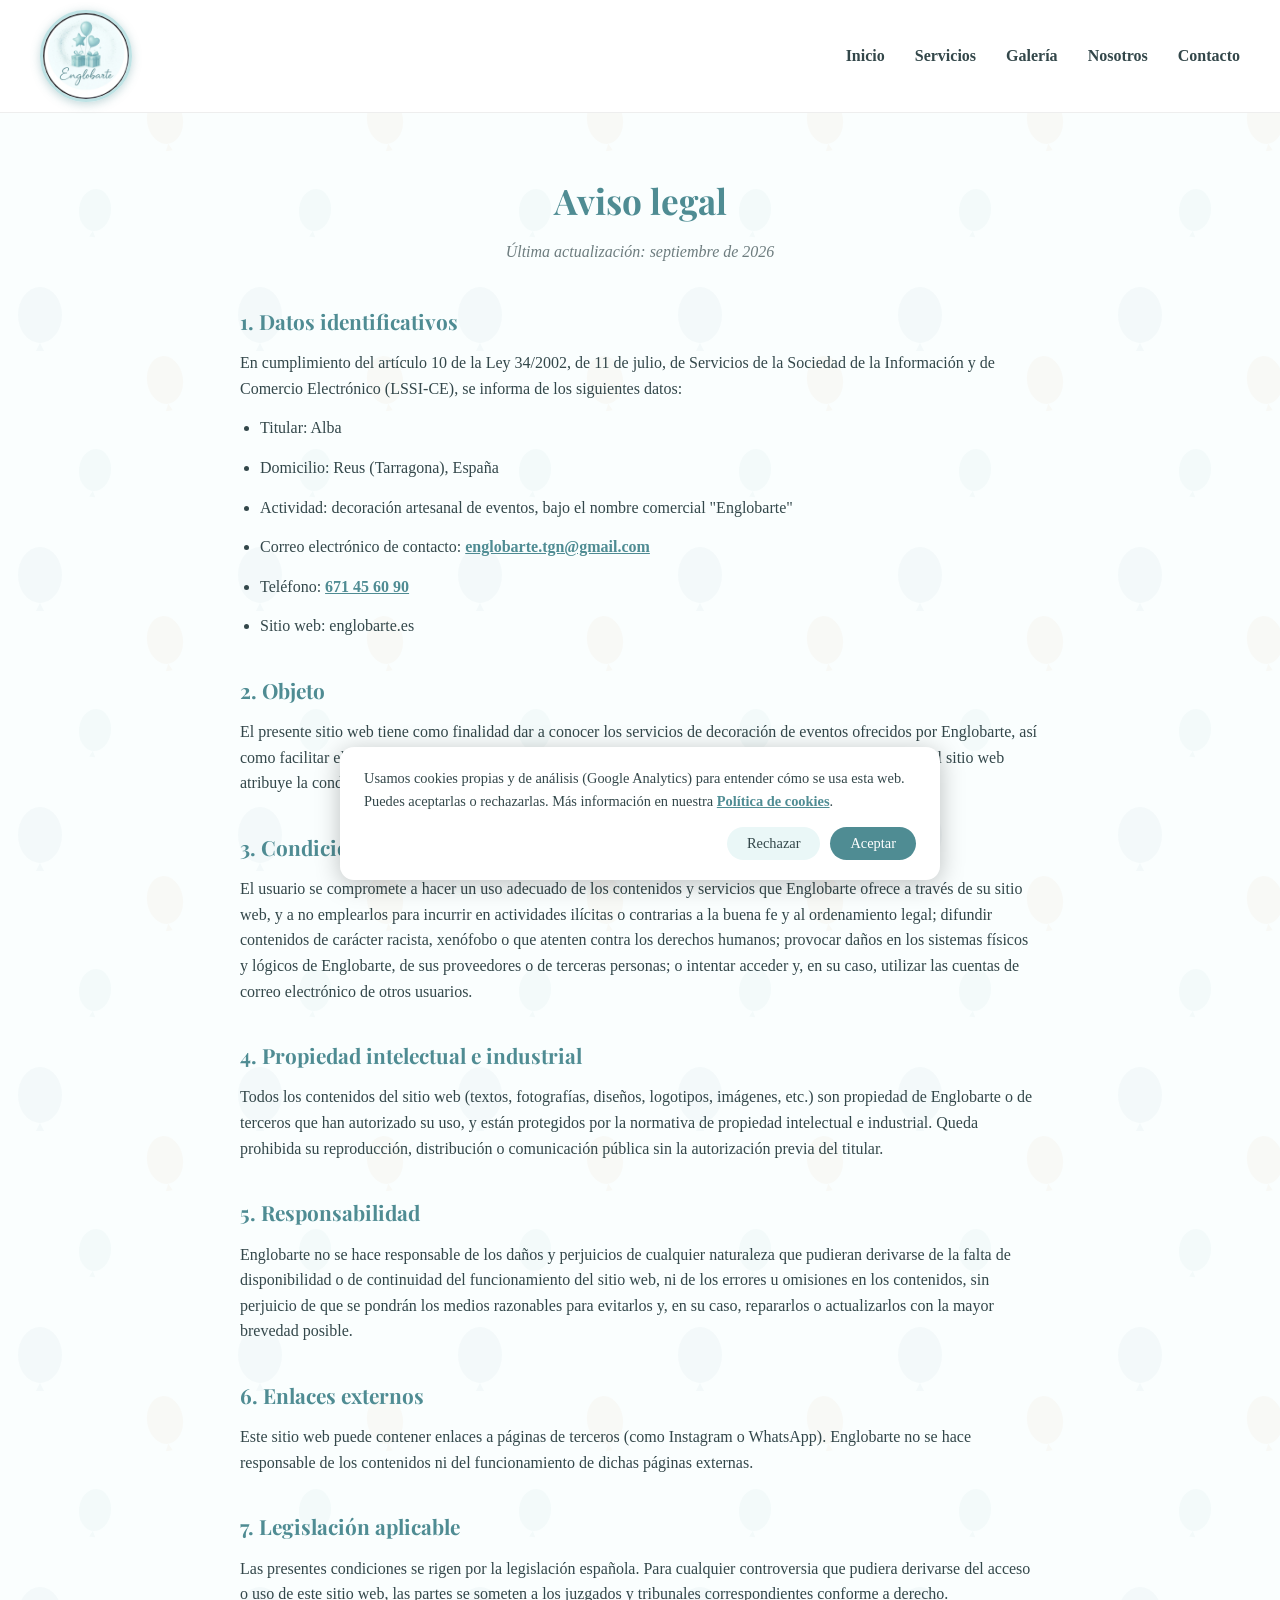
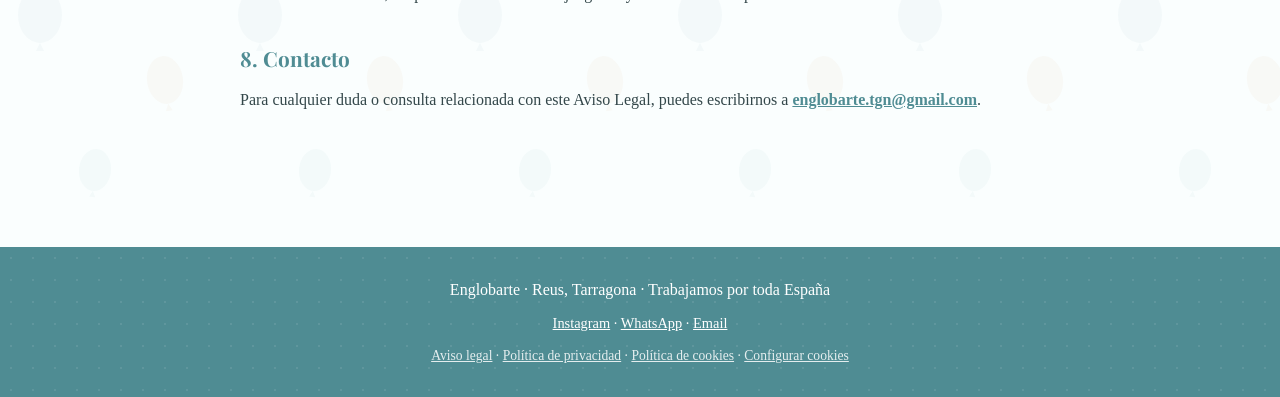
<file: aviso-legal.html>
<!DOCTYPE html>
<html lang="es">
<head>
  <meta charset="UTF-8">
  <meta name="viewport" content="width=device-width, initial-scale=1.0">
  <title>Aviso legal | Englobarte</title>
  <meta name="description" content="Aviso legal de Englobarte, decoración de eventos en Reus y toda España.">
  <link rel="icon" type="image/x-icon" href="favicon.ico">
  <link rel="icon" type="image/png" sizes="32x32" href="favicon-32x32.png">
  <link rel="icon" type="image/png" sizes="16x16" href="favicon-16x16.png">
  <link rel="apple-touch-icon" sizes="180x180" href="apple-touch-icon.png">
  <meta name="robots" content="noindex, follow">
  <link rel="preconnect" href="https://fonts.googleapis.com">
  <link rel="preconnect" href="https://fonts.gstatic.com" crossorigin>
  <link href="https://fonts.googleapis.com/css2?family=Dancing+Script:wght@700&family=Playfair+Display:wght@700&display=swap" rel="stylesheet">
  <link rel="stylesheet" href="style.css">
</head>
<body>

  <nav>
    <div class="logo">
      <a href="index.html"><img src="images/logo.jpg" alt="Englobarte"></a>
    </div>
    <ul>
      <li><a href="index.html">Inicio</a></li>
      <li><a href="index.html#servicios">Servicios</a></li>
      <li><a href="galeria.html">Galería</a></li>
      <li><a href="index.html#nosotros">Nosotros</a></li>
      <li><a href="index.html#contacto">Contacto</a></li>
    </ul>
  </nav>

  <main>
    <div class="legal-content">
      <h1>Aviso legal</h1>
      <p class="fecha-actualizacion">Última actualización: septiembre de 2026</p>

      <h2>1. Datos identificativos</h2>
      <p>
        En cumplimiento del artículo 10 de la Ley 34/2002, de 11 de julio, de Servicios de la Sociedad de la
        Información y de Comercio Electrónico (LSSI-CE), se informa de los siguientes datos:
      </p>
      <ul>
        <li>Titular: Alba</li>
        <li>Domicilio: Reus (Tarragona), España</li>
        <li>Actividad: decoración artesanal de eventos, bajo el nombre comercial "Englobarte"</li>
        <li>Correo electrónico de contacto: <a href="mailto:englobarte.tgn@gmail.com">englobarte.tgn@gmail.com</a></li>
        <li>Teléfono: <a href="https://wa.me/34671456090">671 45 60 90</a></li>
        <li>Sitio web: englobarte.es</li>
      </ul>

      <h2>2. Objeto</h2>
      <p>
        El presente sitio web tiene como finalidad dar a conocer los servicios de decoración de eventos ofrecidos
        por Englobarte, así como facilitar el contacto con clientes potenciales para la solicitud de presupuestos
        personalizados. El uso del sitio web atribuye la condición de usuario e implica la aceptación de las
        condiciones incluidas en este Aviso Legal.
      </p>

      <h2>3. Condiciones de uso</h2>
      <p>
        El usuario se compromete a hacer un uso adecuado de los contenidos y servicios que Englobarte ofrece a
        través de su sitio web, y a no emplearlos para incurrir en actividades ilícitas o contrarias a la buena fe
        y al ordenamiento legal; difundir contenidos de carácter racista, xenófobo o que atenten contra los
        derechos humanos; provocar daños en los sistemas físicos y lógicos de Englobarte, de sus proveedores o de
        terceras personas; o intentar acceder y, en su caso, utilizar las cuentas de correo electrónico de otros
        usuarios.
      </p>

      <h2>4. Propiedad intelectual e industrial</h2>
      <p>
        Todos los contenidos del sitio web (textos, fotografías, diseños, logotipos, imágenes, etc.) son
        propiedad de Englobarte o de terceros que han autorizado su uso, y están protegidos por la normativa de
        propiedad intelectual e industrial. Queda prohibida su reproducción, distribución o comunicación pública
        sin la autorización previa del titular.
      </p>

      <h2>5. Responsabilidad</h2>
      <p>
        Englobarte no se hace responsable de los daños y perjuicios de cualquier naturaleza que pudieran derivarse
        de la falta de disponibilidad o de continuidad del funcionamiento del sitio web, ni de los errores u
        omisiones en los contenidos, sin perjuicio de que se pondrán los medios razonables para evitarlos y, en su
        caso, repararlos o actualizarlos con la mayor brevedad posible.
      </p>

      <h2>6. Enlaces externos</h2>
      <p>
        Este sitio web puede contener enlaces a páginas de terceros (como Instagram o WhatsApp). Englobarte no se
        hace responsable de los contenidos ni del funcionamiento de dichas páginas externas.
      </p>

      <h2>7. Legislación aplicable</h2>
      <p>
        Las presentes condiciones se rigen por la legislación española. Para cualquier controversia que pudiera
        derivarse del acceso o uso de este sitio web, las partes se someten a los juzgados y tribunales
        correspondientes conforme a derecho.
      </p>

      <h2>8. Contacto</h2>
      <p>
        Para cualquier duda o consulta relacionada con este Aviso Legal, puedes escribirnos a
        <a href="mailto:englobarte.tgn@gmail.com">englobarte.tgn@gmail.com</a>.
      </p>
    </div>
  </main>

  <footer>
    <p>Englobarte · Reus, Tarragona · Trabajamos por toda España</p>
    <p class="footer-social">
      <a href="https://instagram.com/englobarte.tgn" target="_blank" rel="noopener">Instagram</a>
      ·
      <a href="https://wa.me/34671456090" target="_blank" rel="noopener">WhatsApp</a>
      ·
      <a href="mailto:englobarte.tgn@gmail.com">Email</a>
    </p>
    <p class="footer-legal">
      <a href="aviso-legal.html">Aviso legal</a> · <a href="politica-privacidad.html">Política de privacidad</a> · <a href="politica-cookies.html">Política de cookies</a> · <button type="button" class="link-cookies" id="link-config-cookies">Configurar cookies</button>
    </p>
  </footer>

  <div id="cookie-banner" class="cookie-banner oculto">
    <p>
      Usamos cookies propias y de análisis (Google Analytics) para entender cómo se usa esta web. Puedes aceptarlas
      o rechazarlas. Más información en nuestra <a href="politica-cookies.html">Política de cookies</a>.
    </p>
    <div class="cookie-botones">
      <button id="cookie-rechazar" class="cookie-btn cookie-btn-rechazar">Rechazar</button>
      <button id="cookie-aceptar" class="cookie-btn cookie-btn-aceptar">Aceptar</button>
    </div>
  </div>

  <script>
    (function () {
      var GA_ID = 'G-NW7432ZJZN';
      var banner = document.getElementById('cookie-banner');
      var btnAceptar = document.getElementById('cookie-aceptar');
      var btnRechazar = document.getElementById('cookie-rechazar');
      var linkConfig = document.getElementById('link-config-cookies');

      function cargarGoogleAnalytics() {
        if (window.gaCargado) return;
        window.gaCargado = true;

        var script = document.createElement('script');
        script.async = true;
        script.src = 'https://www.googletagmanager.com/gtag/js?id=' + GA_ID;
        document.head.appendChild(script);

        window.dataLayer = window.dataLayer || [];
        function gtag() { dataLayer.push(arguments); }
        window.gtag = gtag;
        gtag('js', new Date());
        gtag('config', GA_ID);
      }

      function mostrarBanner() {
        if (banner) banner.classList.remove('oculto');
      }

      function ocultarBanner() {
        if (banner) banner.classList.add('oculto');
      }

      var consentimiento = null;
      try {
        consentimiento = localStorage.getItem('cookiesEnglobarte');
      } catch (e) {
        consentimiento = null;
      }

      if (consentimiento === 'aceptado') {
        cargarGoogleAnalytics();
      } else if (consentimiento !== 'rechazado') {
        mostrarBanner();
      }

      if (btnAceptar) {
        btnAceptar.addEventListener('click', function () {
          try { localStorage.setItem('cookiesEnglobarte', 'aceptado'); } catch (e) {}
          ocultarBanner();
          cargarGoogleAnalytics();
        });
      }

      if (btnRechazar) {
        btnRechazar.addEventListener('click', function () {
          try { localStorage.setItem('cookiesEnglobarte', 'rechazado'); } catch (e) {}
          ocultarBanner();
        });
      }

      if (linkConfig) {
        linkConfig.addEventListener('click', function (e) {
          e.preventDefault();
          mostrarBanner();
        });
      }
    })();
  </script>

  <script>
    document.querySelectorAll('a[href^="https://wa.me/"]').forEach(function (enlaceWhatsapp) {
      enlaceWhatsapp.addEventListener('click', function () {
        if (typeof window.gtag === 'function') {
          gtag('event', 'click_whatsapp', {
            event_category: 'contacto',
            event_label: 'WhatsApp'
          });
        }
      });
    });
  </script>

</body>
</html>
</file>
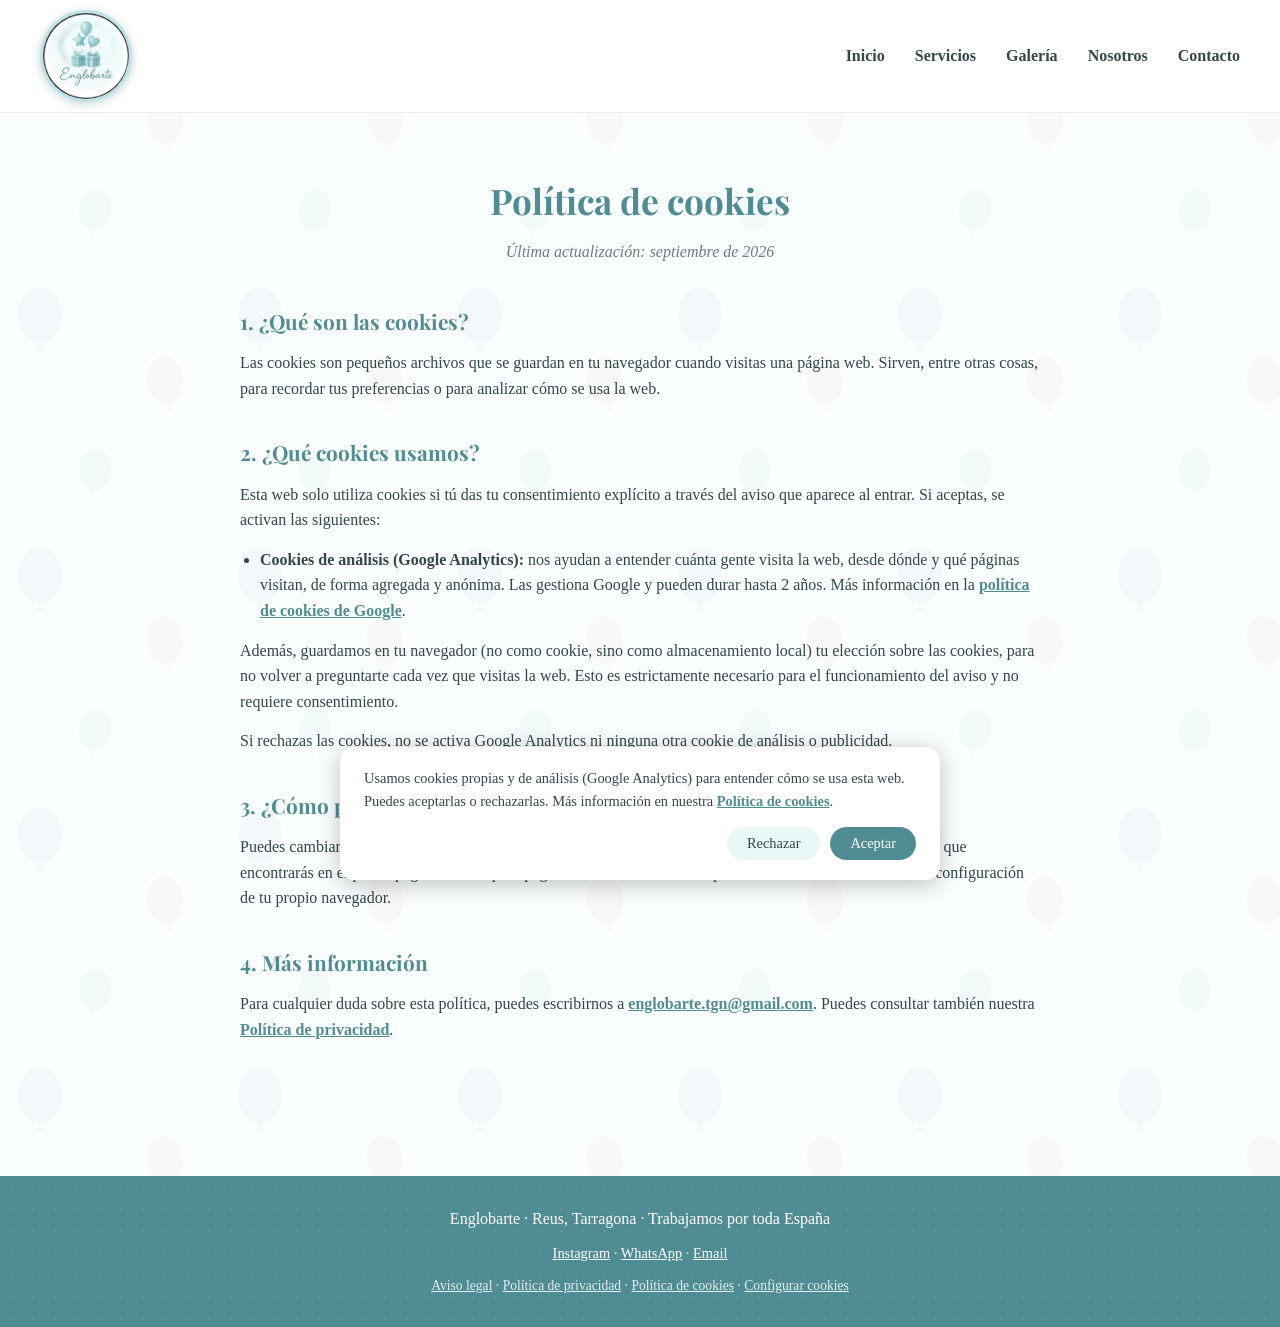
<file: politica-cookies.html>
<!DOCTYPE html>
<html lang="es">
<head>
  <meta charset="UTF-8">
  <meta name="viewport" content="width=device-width, initial-scale=1.0">
  <title>Política de cookies | Englobarte</title>
  <meta name="description" content="Política de cookies de Englobarte, decoración de eventos en Reus y toda España.">
  <link rel="icon" type="image/x-icon" href="favicon.ico">
  <link rel="icon" type="image/png" sizes="32x32" href="favicon-32x32.png">
  <link rel="icon" type="image/png" sizes="16x16" href="favicon-16x16.png">
  <link rel="apple-touch-icon" sizes="180x180" href="apple-touch-icon.png">
  <meta name="robots" content="noindex, follow">
  <link rel="preconnect" href="https://fonts.googleapis.com">
  <link rel="preconnect" href="https://fonts.gstatic.com" crossorigin>
  <link href="https://fonts.googleapis.com/css2?family=Dancing+Script:wght@700&family=Playfair+Display:wght@700&display=swap" rel="stylesheet">
  <link rel="stylesheet" href="style.css">
</head>
<body>

  <nav>
    <div class="logo">
      <a href="index.html"><img src="images/logo.jpg" alt="Englobarte"></a>
    </div>
    <ul>
      <li><a href="index.html">Inicio</a></li>
      <li><a href="index.html#servicios">Servicios</a></li>
      <li><a href="galeria.html">Galería</a></li>
      <li><a href="index.html#nosotros">Nosotros</a></li>
      <li><a href="index.html#contacto">Contacto</a></li>
    </ul>
  </nav>

  <main>
    <div class="legal-content">
      <h1>Política de cookies</h1>
      <p class="fecha-actualizacion">Última actualización: septiembre de 2026</p>

      <h2>1. ¿Qué son las cookies?</h2>
      <p>
        Las cookies son pequeños archivos que se guardan en tu navegador cuando visitas una página web. Sirven,
        entre otras cosas, para recordar tus preferencias o para analizar cómo se usa la web.
      </p>

      <h2>2. ¿Qué cookies usamos?</h2>
      <p>
        Esta web solo utiliza cookies si tú das tu consentimiento explícito a través del aviso que aparece al
        entrar. Si aceptas, se activan las siguientes:
      </p>
      <ul>
        <li>
          <strong>Cookies de análisis (Google Analytics):</strong> nos ayudan a entender cuánta gente visita la
          web, desde dónde y qué páginas visitan, de forma agregada y anónima. Las gestiona Google y pueden durar
          hasta 2 años. Más información en la
          <a href="https://policies.google.com/technologies/cookies" target="_blank" rel="noopener">política de cookies de Google</a>.
        </li>
      </ul>
      <p>
        Además, guardamos en tu navegador (no como cookie, sino como almacenamiento local) tu elección sobre las
        cookies, para no volver a preguntarte cada vez que visitas la web. Esto es estrictamente necesario para el
        funcionamiento del aviso y no requiere consentimiento.
      </p>
      <p>
        Si rechazas las cookies, no se activa Google Analytics ni ninguna otra cookie de análisis o publicidad.
      </p>

      <h2>3. ¿Cómo puedo cambiar mi elección?</h2>
      <p>
        Puedes cambiar tu decisión sobre las cookies en cualquier momento haciendo clic en
        <button type="button" id="link-config-cookies-texto" class="cookie-btn-inline">"Configurar cookies"</button>,
        que encontrarás en el pie de página de cualquier página de esta web. También puedes borrar las cookies
        desde la configuración de tu propio navegador.
      </p>

      <h2>4. Más información</h2>
      <p>
        Para cualquier duda sobre esta política, puedes escribirnos a
        <a href="mailto:englobarte.tgn@gmail.com">englobarte.tgn@gmail.com</a>. Puedes consultar también nuestra
        <a href="politica-privacidad.html">Política de privacidad</a>.
      </p>
    </div>
  </main>

  <footer>
    <p>Englobarte · Reus, Tarragona · Trabajamos por toda España</p>
    <p class="footer-social">
      <a href="https://instagram.com/englobarte.tgn" target="_blank" rel="noopener">Instagram</a>
      ·
      <a href="https://wa.me/34671456090" target="_blank" rel="noopener">WhatsApp</a>
      ·
      <a href="mailto:englobarte.tgn@gmail.com">Email</a>
    </p>
    <p class="footer-legal">
      <a href="aviso-legal.html">Aviso legal</a> · <a href="politica-privacidad.html">Política de privacidad</a> · <a href="politica-cookies.html">Política de cookies</a> · <button type="button" class="link-cookies" id="link-config-cookies">Configurar cookies</button>
    </p>
  </footer>

  <div id="cookie-banner" class="cookie-banner oculto">
    <p>
      Usamos cookies propias y de análisis (Google Analytics) para entender cómo se usa esta web. Puedes aceptarlas
      o rechazarlas. Más información en nuestra <a href="politica-cookies.html">Política de cookies</a>.
    </p>
    <div class="cookie-botones">
      <button id="cookie-rechazar" class="cookie-btn cookie-btn-rechazar">Rechazar</button>
      <button id="cookie-aceptar" class="cookie-btn cookie-btn-aceptar">Aceptar</button>
    </div>
  </div>

  <script>
    (function () {
      var GA_ID = 'G-NW7432ZJZN';
      var banner = document.getElementById('cookie-banner');
      var btnAceptar = document.getElementById('cookie-aceptar');
      var btnRechazar = document.getElementById('cookie-rechazar');
      var linkConfig = document.getElementById('link-config-cookies');
      var linkConfigTexto = document.getElementById('link-config-cookies-texto');

      function cargarGoogleAnalytics() {
        if (window.gaCargado) return;
        window.gaCargado = true;

        var script = document.createElement('script');
        script.async = true;
        script.src = 'https://www.googletagmanager.com/gtag/js?id=' + GA_ID;
        document.head.appendChild(script);

        window.dataLayer = window.dataLayer || [];
        function gtag() { dataLayer.push(arguments); }
        window.gtag = gtag;
        gtag('js', new Date());
        gtag('config', GA_ID);
      }

      function mostrarBanner() {
        if (banner) banner.classList.remove('oculto');
      }

      function ocultarBanner() {
        if (banner) banner.classList.add('oculto');
      }

      var consentimiento = null;
      try {
        consentimiento = localStorage.getItem('cookiesEnglobarte');
      } catch (e) {
        consentimiento = null;
      }

      if (consentimiento === 'aceptado') {
        cargarGoogleAnalytics();
      } else if (consentimiento !== 'rechazado') {
        mostrarBanner();
      }

      if (btnAceptar) {
        btnAceptar.addEventListener('click', function () {
          try { localStorage.setItem('cookiesEnglobarte', 'aceptado'); } catch (e) {}
          ocultarBanner();
          cargarGoogleAnalytics();
        });
      }

      if (btnRechazar) {
        btnRechazar.addEventListener('click', function () {
          try { localStorage.setItem('cookiesEnglobarte', 'rechazado'); } catch (e) {}
          ocultarBanner();
        });
      }

      if (linkConfig) {
        linkConfig.addEventListener('click', function (e) {
          e.preventDefault();
          mostrarBanner();
        });
      }

      if (linkConfigTexto) {
        linkConfigTexto.addEventListener('click', function (e) {
          e.preventDefault();
          mostrarBanner();
        });
      }
    })();
  </script>

  <script>
    document.querySelectorAll('a[href^="https://wa.me/"]').forEach(function (enlaceWhatsapp) {
      enlaceWhatsapp.addEventListener('click', function () {
        if (typeof window.gtag === 'function') {
          gtag('event', 'click_whatsapp', {
            event_category: 'contacto',
            event_label: 'WhatsApp'
          });
        }
      });
    });
  </script>

</body>
</html>
</file>
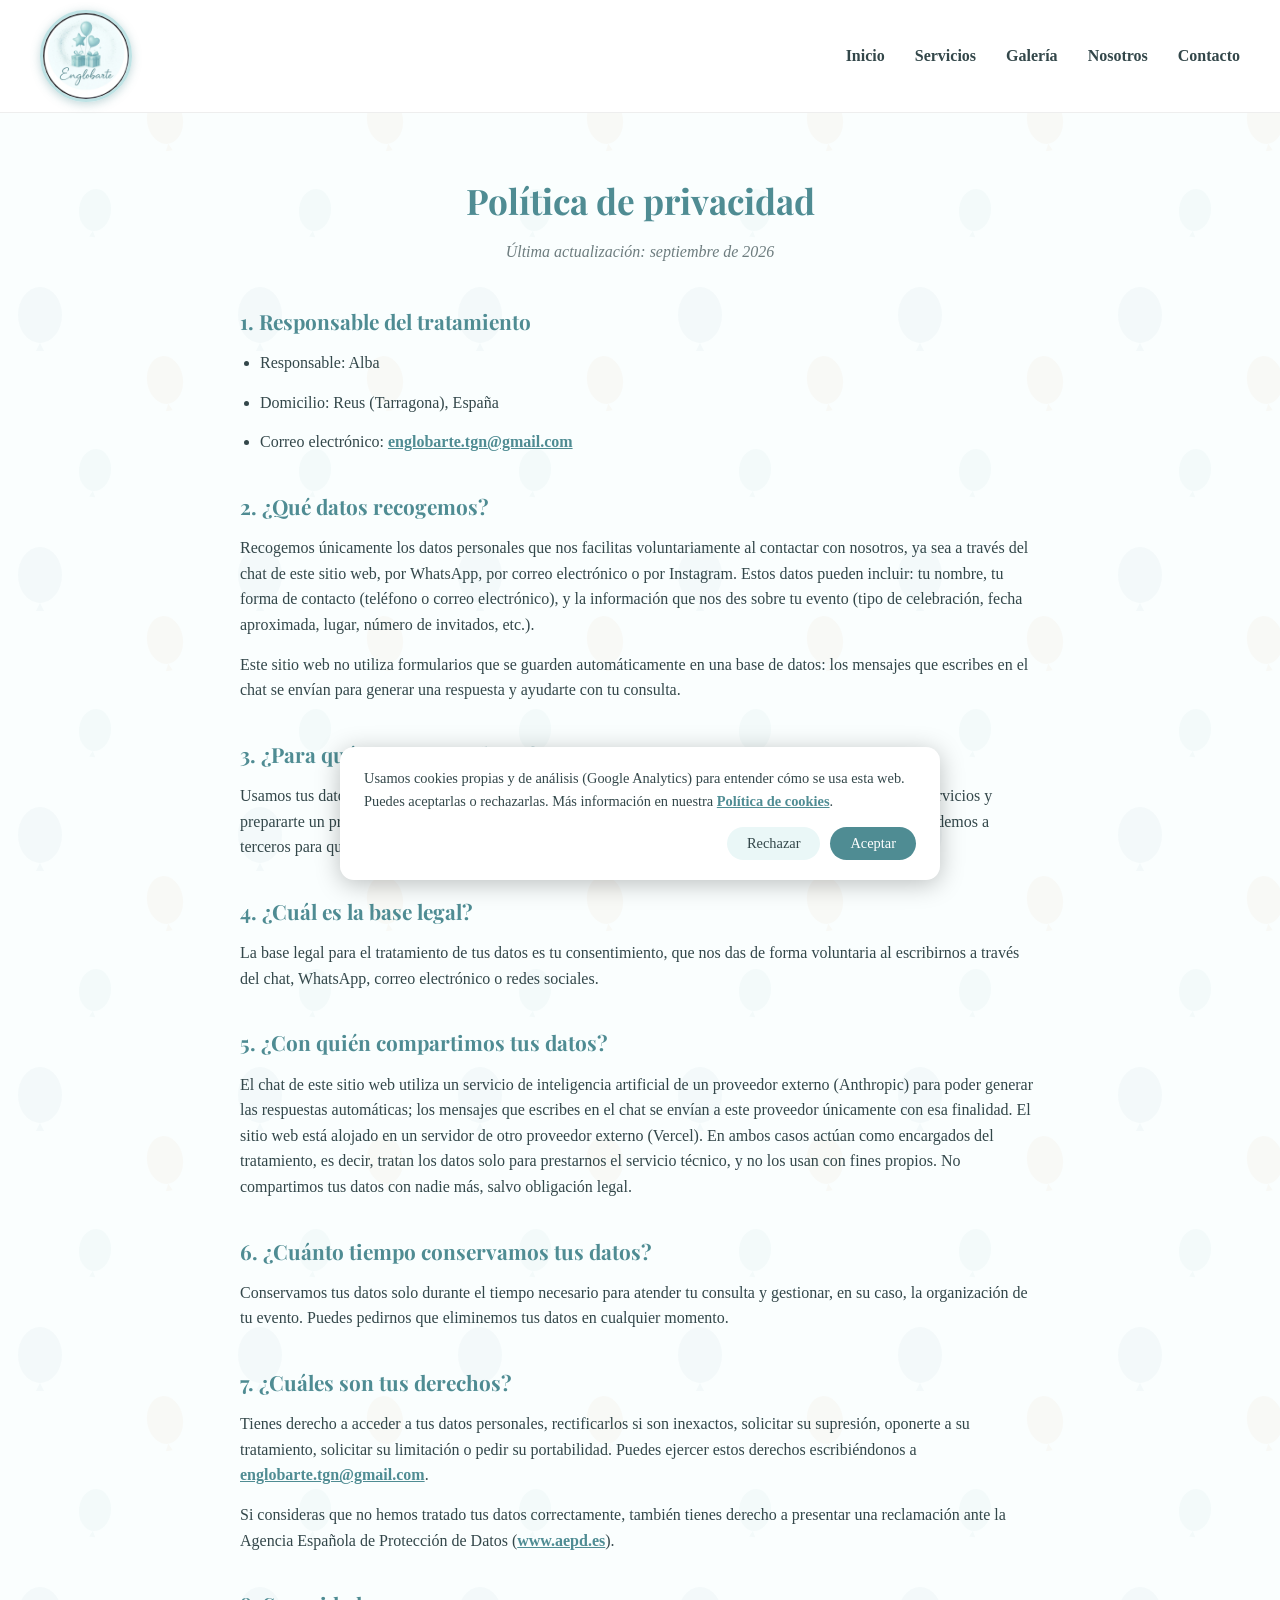
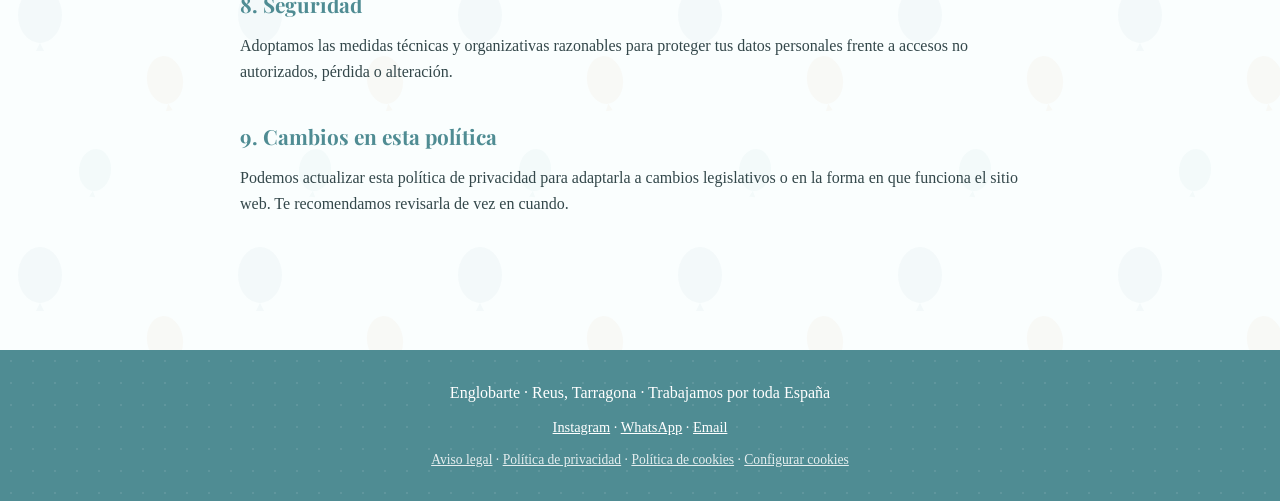
<file: politica-privacidad.html>
<!DOCTYPE html>
<html lang="es">
<head>
  <meta charset="UTF-8">
  <meta name="viewport" content="width=device-width, initial-scale=1.0">
  <title>Política de privacidad | Englobarte</title>
  <meta name="description" content="Política de privacidad de Englobarte, decoración de eventos en Reus y toda España.">
  <link rel="icon" type="image/x-icon" href="favicon.ico">
  <link rel="icon" type="image/png" sizes="32x32" href="favicon-32x32.png">
  <link rel="icon" type="image/png" sizes="16x16" href="favicon-16x16.png">
  <link rel="apple-touch-icon" sizes="180x180" href="apple-touch-icon.png">
  <meta name="robots" content="noindex, follow">
  <link rel="preconnect" href="https://fonts.googleapis.com">
  <link rel="preconnect" href="https://fonts.gstatic.com" crossorigin>
  <link href="https://fonts.googleapis.com/css2?family=Dancing+Script:wght@700&family=Playfair+Display:wght@700&display=swap" rel="stylesheet">
  <link rel="stylesheet" href="style.css">
</head>
<body>

  <nav>
    <div class="logo">
      <a href="index.html"><img src="images/logo.jpg" alt="Englobarte"></a>
    </div>
    <ul>
      <li><a href="index.html">Inicio</a></li>
      <li><a href="index.html#servicios">Servicios</a></li>
      <li><a href="galeria.html">Galería</a></li>
      <li><a href="index.html#nosotros">Nosotros</a></li>
      <li><a href="index.html#contacto">Contacto</a></li>
    </ul>
  </nav>

  <main>
    <div class="legal-content">
      <h1>Política de privacidad</h1>
      <p class="fecha-actualizacion">Última actualización: septiembre de 2026</p>

      <h2>1. Responsable del tratamiento</h2>
      <ul>
        <li>Responsable: Alba</li>
        <li>Domicilio: Reus (Tarragona), España</li>
        <li>Correo electrónico: <a href="mailto:englobarte.tgn@gmail.com">englobarte.tgn@gmail.com</a></li>
      </ul>

      <h2>2. ¿Qué datos recogemos?</h2>
      <p>
        Recogemos únicamente los datos personales que nos facilitas voluntariamente al contactar con nosotros, ya
        sea a través del chat de este sitio web, por WhatsApp, por correo electrónico o por Instagram. Estos datos
        pueden incluir: tu nombre, tu forma de contacto (teléfono o correo electrónico), y la información que nos
        des sobre tu evento (tipo de celebración, fecha aproximada, lugar, número de invitados, etc.).
      </p>
      <p>
        Este sitio web no utiliza formularios que se guarden automáticamente en una base de datos: los mensajes
        que escribes en el chat se envían para generar una respuesta y ayudarte con tu consulta.
      </p>

      <h2>3. ¿Para qué usamos tus datos?</h2>
      <p>
        Usamos tus datos exclusivamente para poder atender tu consulta, responder a tus preguntas sobre nuestros
        servicios y prepararte un presupuesto personalizado para tu evento. No usamos tus datos con fines
        publicitarios ni los cedemos a terceros para que los usen con sus propios fines.
      </p>

      <h2>4. ¿Cuál es la base legal?</h2>
      <p>
        La base legal para el tratamiento de tus datos es tu consentimiento, que nos das de forma voluntaria al
        escribirnos a través del chat, WhatsApp, correo electrónico o redes sociales.
      </p>

      <h2>5. ¿Con quién compartimos tus datos?</h2>
      <p>
        El chat de este sitio web utiliza un servicio de inteligencia artificial de un proveedor externo
        (Anthropic) para poder generar las respuestas automáticas; los mensajes que escribes en el chat se envían
        a este proveedor únicamente con esa finalidad. El sitio web está alojado en un servidor de otro proveedor
        externo (Vercel). En ambos casos actúan como encargados del tratamiento, es decir, tratan los datos solo
        para prestarnos el servicio técnico, y no los usan con fines propios. No compartimos tus datos con nadie
        más, salvo obligación legal.
      </p>

      <h2>6. ¿Cuánto tiempo conservamos tus datos?</h2>
      <p>
        Conservamos tus datos solo durante el tiempo necesario para atender tu consulta y gestionar, en su caso,
        la organización de tu evento. Puedes pedirnos que eliminemos tus datos en cualquier momento.
      </p>

      <h2>7. ¿Cuáles son tus derechos?</h2>
      <p>
        Tienes derecho a acceder a tus datos personales, rectificarlos si son inexactos, solicitar su supresión,
        oponerte a su tratamiento, solicitar su limitación o pedir su portabilidad. Puedes ejercer estos derechos
        escribiéndonos a <a href="mailto:englobarte.tgn@gmail.com">englobarte.tgn@gmail.com</a>.
      </p>
      <p>
        Si consideras que no hemos tratado tus datos correctamente, también tienes derecho a presentar una
        reclamación ante la Agencia Española de Protección de Datos (<a href="https://www.aepd.es" target="_blank" rel="noopener">www.aepd.es</a>).
      </p>

      <h2>8. Seguridad</h2>
      <p>
        Adoptamos las medidas técnicas y organizativas razonables para proteger tus datos personales frente a
        accesos no autorizados, pérdida o alteración.
      </p>

      <h2>9. Cambios en esta política</h2>
      <p>
        Podemos actualizar esta política de privacidad para adaptarla a cambios legislativos o en la forma en que
        funciona el sitio web. Te recomendamos revisarla de vez en cuando.
      </p>
    </div>
  </main>

  <footer>
    <p>Englobarte · Reus, Tarragona · Trabajamos por toda España</p>
    <p class="footer-social">
      <a href="https://instagram.com/englobarte.tgn" target="_blank" rel="noopener">Instagram</a>
      ·
      <a href="https://wa.me/34671456090" target="_blank" rel="noopener">WhatsApp</a>
      ·
      <a href="mailto:englobarte.tgn@gmail.com">Email</a>
    </p>
    <p class="footer-legal">
      <a href="aviso-legal.html">Aviso legal</a> · <a href="politica-privacidad.html">Política de privacidad</a> · <a href="politica-cookies.html">Política de cookies</a> · <button type="button" class="link-cookies" id="link-config-cookies">Configurar cookies</button>
    </p>
  </footer>

  <div id="cookie-banner" class="cookie-banner oculto">
    <p>
      Usamos cookies propias y de análisis (Google Analytics) para entender cómo se usa esta web. Puedes aceptarlas
      o rechazarlas. Más información en nuestra <a href="politica-cookies.html">Política de cookies</a>.
    </p>
    <div class="cookie-botones">
      <button id="cookie-rechazar" class="cookie-btn cookie-btn-rechazar">Rechazar</button>
      <button id="cookie-aceptar" class="cookie-btn cookie-btn-aceptar">Aceptar</button>
    </div>
  </div>

  <script>
    (function () {
      var GA_ID = 'G-NW7432ZJZN';
      var banner = document.getElementById('cookie-banner');
      var btnAceptar = document.getElementById('cookie-aceptar');
      var btnRechazar = document.getElementById('cookie-rechazar');
      var linkConfig = document.getElementById('link-config-cookies');

      function cargarGoogleAnalytics() {
        if (window.gaCargado) return;
        window.gaCargado = true;

        var script = document.createElement('script');
        script.async = true;
        script.src = 'https://www.googletagmanager.com/gtag/js?id=' + GA_ID;
        document.head.appendChild(script);

        window.dataLayer = window.dataLayer || [];
        function gtag() { dataLayer.push(arguments); }
        window.gtag = gtag;
        gtag('js', new Date());
        gtag('config', GA_ID);
      }

      function mostrarBanner() {
        if (banner) banner.classList.remove('oculto');
      }

      function ocultarBanner() {
        if (banner) banner.classList.add('oculto');
      }

      var consentimiento = null;
      try {
        consentimiento = localStorage.getItem('cookiesEnglobarte');
      } catch (e) {
        consentimiento = null;
      }

      if (consentimiento === 'aceptado') {
        cargarGoogleAnalytics();
      } else if (consentimiento !== 'rechazado') {
        mostrarBanner();
      }

      if (btnAceptar) {
        btnAceptar.addEventListener('click', function () {
          try { localStorage.setItem('cookiesEnglobarte', 'aceptado'); } catch (e) {}
          ocultarBanner();
          cargarGoogleAnalytics();
        });
      }

      if (btnRechazar) {
        btnRechazar.addEventListener('click', function () {
          try { localStorage.setItem('cookiesEnglobarte', 'rechazado'); } catch (e) {}
          ocultarBanner();
        });
      }

      if (linkConfig) {
        linkConfig.addEventListener('click', function (e) {
          e.preventDefault();
          mostrarBanner();
        });
      }
    })();
  </script>

  <script>
    document.querySelectorAll('a[href^="https://wa.me/"]').forEach(function (enlaceWhatsapp) {
      enlaceWhatsapp.addEventListener('click', function () {
        if (typeof window.gtag === 'function') {
          gtag('event', 'click_whatsapp', {
            event_category: 'contacto',
            event_label: 'WhatsApp'
          });
        }
      });
    });
  </script>

</body>
</html>
</file>
<file: style.css>
:root {
  --color-fondo: #FAFEFE;
  --color-texto: #33474A;
  --color-principal: #4F8C93;
  --color-claro: #BFE3E5;
  --color-claro-suave: #EAF7F7;
  --color-acento: #D9A464;
  --color-acento-suave: #F6E6CB;
  --color-rosa: #E8B4BC;
  --color-rosa-suave: #FBEEF0;
}

* {
  margin: 0;
  padding: 0;
  box-sizing: border-box;
}

body {
  font-family: 'Georgia', serif;
  background-color: var(--color-fondo);
  background-image: url("data:image/svg+xml,%3Csvg xmlns='http://www.w3.org/2000/svg' width='220' height='260'%3E%3Cg fill='%234F8C93' fill-opacity='0.045'%3E%3Cellipse cx='40' cy='55' rx='22' ry='28'/%3E%3Cpath d='M40 83 l-4 8 h8 z'/%3E%3C/g%3E%3Cg fill='%23D9A464' fill-opacity='0.05' transform='rotate(-8 165 120)'%3E%3Cellipse cx='165' cy='120' rx='18' ry='24'/%3E%3Cpath d='M165 144 l-3.5 7 h7 z'/%3E%3C/g%3E%3Cg fill='%23BFE3E5' fill-opacity='0.12' transform='rotate(6 95 210)'%3E%3Cellipse cx='95' cy='210' rx='16' ry='21'/%3E%3Cpath d='M95 231 l-3 6 h6 z'/%3E%3C/g%3E%3C/svg%3E");
  color: var(--color-texto);
  line-height: 1.6;
}

nav {
  display: flex;
  justify-content: space-between;
  align-items: center;
  padding: 10px 40px;
  background-color: white;
  border-bottom: 1px solid #eee;
  position: sticky;
  top: 0;
  z-index: 100;
}

nav .logo img {
  height: 92px;
  width: 92px;
  object-fit: cover;
  border-radius: 50%;
  display: block;
  border: 3px solid var(--color-claro);
  box-shadow: 0 2px 10px rgba(79,140,147,0.35);
}

nav ul {
  list-style: none;
  display: flex;
  gap: 30px;
}

nav ul a {
  text-decoration: none;
  color: var(--color-texto);
  font-weight: bold;
}

nav ul a:hover {
  color: var(--color-principal);
}

header {
  position: relative;
  overflow: hidden;
  text-align: center;
  padding: 100px 20px;
  background-color: var(--color-claro-suave);
  background-image:
    url("data:image/svg+xml,%3Csvg xmlns='http://www.w3.org/2000/svg' width='70' height='100'%3E%3Cellipse cx='35' cy='38' rx='26' ry='33' fill='%234F8C93'/%3E%3Cpath d='M35 71 l-5 9 h10 z' fill='%234F8C93'/%3E%3Cline x1='35' y1='80' x2='31' y2='97' stroke='%234F8C93' stroke-width='2'/%3E%3Cellipse cx='26' cy='27' rx='6' ry='9' fill='white' fill-opacity='0.4'/%3E%3C/svg%3E"),
    url("data:image/svg+xml,%3Csvg xmlns='http://www.w3.org/2000/svg' width='60' height='86'%3E%3Cellipse cx='30' cy='33' rx='22' ry='28' fill='%23D9A464'/%3E%3Cpath d='M30 61 l-4 8 h8 z' fill='%23D9A464'/%3E%3Cline x1='30' y1='69' x2='27' y2='84' stroke='%23D9A464' stroke-width='2'/%3E%3Cellipse cx='23' cy='23' rx='5' ry='7' fill='white' fill-opacity='0.4'/%3E%3C/svg%3E"),
    url("data:image/svg+xml,%3Csvg xmlns='http://www.w3.org/2000/svg' width='50' height='72'%3E%3Cellipse cx='25' cy='27' rx='18' ry='23' fill='%23E8B4BC'/%3E%3Cpath d='M25 50 l-3.5 7 h7 z' fill='%23E8B4BC'/%3E%3Cline x1='25' y1='57' x2='23' y2='70' stroke='%23E8B4BC' stroke-width='1.5'/%3E%3Cellipse cx='19' cy='19' rx='4' ry='6' fill='white' fill-opacity='0.4'/%3E%3C/svg%3E"),
    url("data:image/svg+xml,%3Csvg xmlns='http://www.w3.org/2000/svg' width='44' height='64'%3E%3Cellipse cx='22' cy='24' rx='16' ry='20' fill='%23BFE3E5'/%3E%3Cpath d='M22 44 l-3 6 h6 z' fill='%23BFE3E5'/%3E%3Cline x1='22' y1='50' x2='20' y2='62' stroke='%23BFE3E5' stroke-width='1.5'/%3E%3Cellipse cx='17' cy='17' rx='3.5' ry='5' fill='white' fill-opacity='0.5'/%3E%3C/svg%3E"),
    radial-gradient(circle at 12% 20%, rgba(79,140,147,0.18) 0%, transparent 40%),
    radial-gradient(circle at 88% 15%, rgba(191,227,229,0.55) 0%, transparent 35%),
    radial-gradient(circle at 20% 85%, rgba(191,227,229,0.45) 0%, transparent 30%),
    radial-gradient(circle at 92% 80%, rgba(79,140,147,0.15) 0%, transparent 35%);
  background-repeat: no-repeat, no-repeat, no-repeat, no-repeat, no-repeat, no-repeat, no-repeat, no-repeat;
  background-position: 6% 68%, 92% 18%, 85% 80%, 15% 12%, 12% 20%, 88% 15%, 20% 85%, 92% 80%;
  background-size: 70px 100px, 60px 86px, 50px 72px, 44px 64px, auto, auto, auto, auto;
  border-bottom: 3px solid var(--color-principal);
}

header h1 {
  font-family: 'Dancing Script', cursive;
  font-size: 4.5rem;
  font-weight: 700;
  color: var(--color-principal);
  margin-bottom: 6px;
  position: relative;
}

header p {
  font-size: 1.1rem;
  font-style: italic;
  margin-bottom: 16px;
  position: relative;
}

.sello-artesanal {
  display: inline-block;
  background-color: rgba(79,140,147,0.12);
  border: 1px solid var(--color-principal);
  color: var(--color-principal);
  font-style: normal;
  font-size: 0.9rem;
  font-weight: bold;
  padding: 6px 18px;
  border-radius: 20px;
  margin-bottom: 25px;
  position: relative;
}

.boton {
  display: inline-block;
  background-color: var(--color-principal);
  color: white;
  text-decoration: none;
  padding: 14px 32px;
  border-radius: 30px;
  font-family: Georgia, serif;
  transition: background-color 0.3s, transform 0.2s;
  position: relative;
}

.boton:hover {
  background-color: #3d7178;
  transform: translateY(-2px);
}

main {
  max-width: 1000px;
  margin: 0 auto;
  padding: 60px 20px;
}

section {
  margin-bottom: 80px;
}

section h2 {
  font-family: 'Playfair Display', serif;
  text-align: center;
  font-size: 2rem;
  color: var(--color-principal);
  margin-bottom: 40px;
}

#servicios {
  background-color: var(--color-acento-suave);
  border-radius: 24px;
  padding: 50px 30px;
  background-image:
    url("data:image/svg+xml,%3Csvg xmlns='http://www.w3.org/2000/svg' width='90' height='130'%3E%3Cellipse cx='45' cy='50' rx='34' ry='43' fill='%23D9A464' fill-opacity='0.18'/%3E%3Cpath d='M45 93 l-6 11 h12 z' fill='%23D9A464' fill-opacity='0.18'/%3E%3C/svg%3E"),
    url("data:image/svg+xml,%3Csvg xmlns='http://www.w3.org/2000/svg' width='80' height='116'%3E%3Cellipse cx='40' cy='45' rx='30' ry='38' fill='%234F8C93' fill-opacity='0.15'/%3E%3Cpath d='M40 83 l-5 10 h10 z' fill='%234F8C93' fill-opacity='0.15'/%3E%3C/svg%3E"),
    radial-gradient(rgba(217,164,100,0.18) 1.5px, transparent 1.5px);
  background-repeat: no-repeat, no-repeat, repeat;
  background-position: 96% 8%, 2% 92%, 0 0;
  background-size: 90px 130px, 80px 116px, 20px 20px;
}

.grid-servicios {
  display: grid;
  grid-template-columns: repeat(auto-fit, minmax(220px, 1fr));
  gap: 20px;
}

.tarjeta {
  background-color: var(--color-claro);
  border-radius: 12px;
  padding: 30px 20px;
  text-align: center;
  font-size: 1.1rem;
  color: var(--color-texto);
  box-shadow: 0 2px 8px rgba(0,0,0,0.04);
  transition: transform 0.2s;
}

.tarjeta:nth-child(3n+2) {
  background-color: var(--color-rosa-suave);
}

.tarjeta:nth-child(3n) {
  background-color: white;
  border: 2px solid var(--color-acento);
}

.tarjeta:hover {
  transform: translateY(-5px);
}

.tarjeta-icono {
  display: flex;
  align-items: center;
  justify-content: center;
  width: 58px;
  height: 58px;
  margin: 0 auto 12px auto;
  border-radius: 50%;
  background-color: white;
  box-shadow: 0 2px 6px rgba(0,0,0,0.08);
  font-size: 1.7rem;
}

.grid-galeria {
  display: grid;
  grid-template-columns: repeat(auto-fit, minmax(260px, 1fr));
  gap: 16px;
}

.grid-galeria img {
  width: 100%;
  height: 260px;
  object-fit: cover;
  border-radius: 10px;
  box-shadow: 0 2px 8px rgba(0,0,0,0.08);
  transition: transform 0.3s;
  cursor: zoom-in;
}

.grid-galeria img:hover {
  transform: scale(1.03);
}

#nosotros {
  position: relative;
  padding: 60px 20px;
  margin-left: calc(-50vw + 50%);
  margin-right: calc(-50vw + 50%);
  background-color: var(--color-claro-suave);
  background-image: radial-gradient(rgba(79,140,147,0.25) 1.5px, transparent 1.5px);
  background-size: 22px 22px;
}

.texto-nosotros {
  max-width: 700px;
  margin: 0 auto 20px auto;
  text-align: center;
  font-size: 1.05rem;
  position: relative;
}

#contacto {
  background-color: var(--color-rosa-suave);
  border-radius: 24px;
  padding: 50px 30px;
}

.texto-contacto {
  max-width: 700px;
  margin: 0 auto 30px auto;
  text-align: center;
  font-size: 1.05rem;
}

.contacto-info {
  max-width: 500px;
  margin: 0 auto;
  background-color: white;
  border-radius: 12px;
  padding: 25px;
  text-align: center;
  box-shadow: 0 2px 10px rgba(0,0,0,0.05);
}

.contacto-info p {
  margin-bottom: 10px;
}

footer {
  text-align: center;
  padding: 30px 20px;
  background-color: var(--color-principal);
  background-image: radial-gradient(rgba(255,255,255,0.09) 1.5px, transparent 1.5px);
  background-size: 22px 22px;
  color: white;
  margin-top: 60px;
}

.footer-social {
  margin-top: 10px;
  font-size: 0.9rem;
}

.footer-social a {
  color: white;
  text-decoration: underline;
}

.footer-social a:hover {
  color: var(--color-claro);
}

@media (max-width: 768px) {
  nav {
    flex-direction: column;
    gap: 12px;
    padding: 15px 20px;
  }

  nav ul {
    flex-wrap: wrap;
    justify-content: center;
    gap: 15px;
  }

  header h1 {
    font-size: 2.2rem;
  }

  header {
    padding: 60px 20px;
  }

  main {
    padding: 40px 15px;
  }

  section h2 {
    font-size: 1.6rem;
  }
}

/* ===== Página de galería completa ===== */
.header-galeria {
  position: relative;
  overflow: hidden;
  background-color: var(--color-claro-suave);
  background-image:
    url("data:image/svg+xml,%3Csvg xmlns='http://www.w3.org/2000/svg' width='60' height='86'%3E%3Cellipse cx='30' cy='33' rx='22' ry='28' fill='%23D9A464'/%3E%3Cpath d='M30 61 l-4 8 h8 z' fill='%23D9A464'/%3E%3Cline x1='30' y1='69' x2='27' y2='84' stroke='%23D9A464' stroke-width='2'/%3E%3Cellipse cx='23' cy='23' rx='5' ry='7' fill='white' fill-opacity='0.4'/%3E%3C/svg%3E"),
    url("data:image/svg+xml,%3Csvg xmlns='http://www.w3.org/2000/svg' width='44' height='64'%3E%3Cellipse cx='22' cy='24' rx='16' ry='20' fill='%23BFE3E5'/%3E%3Cpath d='M22 44 l-3 6 h6 z' fill='%23BFE3E5'/%3E%3Cline x1='22' y1='50' x2='20' y2='62' stroke='%23BFE3E5' stroke-width='1.5'/%3E%3Cellipse cx='17' cy='17' rx='3.5' ry='5' fill='white' fill-opacity='0.5'/%3E%3C/svg%3E"),
    linear-gradient(135deg, var(--color-claro-suave), var(--color-claro));
  background-repeat: no-repeat, no-repeat, no-repeat;
  background-position: 92% 15%, 6% 78%, 0 0;
  background-size: 60px 86px, 44px 64px, auto;
  text-align: center;
  padding: 60px 20px 40px;
  border-bottom: 3px solid var(--color-principal);
}

.header-galeria h1 {
  font-family: 'Dancing Script', cursive;
  color: var(--color-texto);
  font-size: 3rem;
  margin-bottom: 10px;
}

.header-galeria p {
  color: var(--color-principal);
  font-size: 1.1rem;
}

.filtros {
  display: flex;
  flex-wrap: wrap;
  justify-content: center;
  gap: 12px;
  padding: 30px 20px;
  max-width: 900px;
  margin: 0 auto;
}

.filtro-btn {
  background: var(--color-fondo);
  color: var(--color-texto);
  border: 2px solid var(--color-principal);
  border-radius: 30px;
  padding: 8px 18px;
  font-size: 0.95rem;
  cursor: pointer;
  transition: all 0.2s ease;
}

.filtro-btn:hover {
  background: var(--color-claro-suave);
}

.filtro-btn.activo {
  background: var(--color-principal);
  color: white;
  border-color: var(--color-principal);
}

.grid-galeria-completa {
  display: grid;
  grid-template-columns: repeat(auto-fill, minmax(220px, 1fr));
  gap: 14px;
  padding: 0 20px 40px;
  max-width: 1200px;
  margin: 0 auto;
}

.grid-galeria-completa img {
  width: 100%;
  height: 220px;
  object-fit: cover;
  border-radius: 10px;
  box-shadow: 0 2px 8px rgba(51, 71, 74, 0.15);
  transition: transform 0.2s ease;
  cursor: zoom-in;
}

.grid-galeria-completa img:hover {
  transform: scale(1.03);
}

.nota-galeria {
  text-align: center;
  color: var(--color-texto);
  font-style: italic;
  padding: 0 20px 60px;
  max-width: 600px;
  margin: 0 auto;
}

@media (max-width: 768px) {
  .filtro-btn {
    font-size: 0.85rem;
    padding: 6px 14px;
  }

  .grid-galeria-completa {
    grid-template-columns: repeat(auto-fill, minmax(150px, 1fr));
    gap: 10px;
  }

  .grid-galeria-completa img {
    height: 150px;
  }
}

/* ===== Chat del asistente virtual ===== */
.chat-boton {
  position: fixed;
  bottom: 24px;
  right: 24px;
  width: 60px;
  height: 60px;
  border-radius: 50%;
  background-color: var(--color-principal);
  color: white;
  border: none;
  font-size: 1.6rem;
  cursor: pointer;
  box-shadow: 0 4px 14px rgba(51, 71, 74, 0.35);
  z-index: 200;
  transition: transform 0.2s;
}

.chat-boton:hover {
  transform: scale(1.08);
}

.chat-ventana {
  position: fixed;
  bottom: 96px;
  right: 24px;
  width: 320px;
  max-width: calc(100vw - 40px);
  height: 440px;
  max-height: calc(100vh - 140px);
  background-color: white;
  border-radius: 16px;
  box-shadow: 0 8px 30px rgba(51, 71, 74, 0.25);
  display: flex;
  flex-direction: column;
  overflow: hidden;
  z-index: 200;
}

.chat-ventana.oculto {
  display: none;
}

.chat-header {
  background-color: var(--color-principal);
  color: white;
  padding: 14px 16px;
  display: flex;
  justify-content: space-between;
  align-items: center;
  font-weight: bold;
}

.chat-cerrar {
  background: none;
  border: none;
  color: white;
  font-size: 1.1rem;
  cursor: pointer;
}

.chat-mensajes {
  flex: 1;
  padding: 14px;
  overflow-y: auto;
  display: flex;
  flex-direction: column;
  gap: 10px;
}

.chat-mensaje {
  padding: 10px 14px;
  border-radius: 14px;
  font-size: 0.9rem;
  max-width: 85%;
  line-height: 1.4;
}

.chat-mensaje-bot {
  background-color: var(--color-claro-suave);
  color: var(--color-texto);
  align-self: flex-start;
  border-bottom-left-radius: 4px;
}

.chat-mensaje-usuario {
  background-color: var(--color-principal);
  color: white;
  align-self: flex-end;
  border-bottom-right-radius: 4px;
}

.chat-input-area {
  display: flex;
  border-top: 1px solid #eee;
  padding: 10px;
  gap: 8px;
}

.chat-input-area input {
  flex: 1;
  border: 1px solid var(--color-claro);
  border-radius: 20px;
  padding: 8px 14px;
  font-family: Georgia, serif;
  font-size: 0.9rem;
}

.chat-input-area input:focus {
  outline: none;
  border-color: var(--color-principal);
}

.chat-enviar {
  background-color: var(--color-principal);
  color: white;
  border: none;
  border-radius: 20px;
  padding: 8px 16px;
  cursor: pointer;
  font-family: Georgia, serif;
}

.chat-enviar:hover {
  background-color: #3d7178;
}

@media (max-width: 768px) {
  .chat-ventana {
    right: 12px;
    bottom: 88px;
    width: calc(100vw - 24px);
  }

  .chat-boton {
    right: 16px;
    bottom: 16px;
  }
}

/* ===== Visor de imagen grande (lightbox) ===== */
.lightbox {
  position: fixed;
  inset: 0;
  background-color: rgba(20, 30, 31, 0.92);
  display: flex;
  align-items: center;
  justify-content: center;
  z-index: 300;
  padding: 20px;
}

.lightbox.oculto {
  display: none;
}

.lightbox-img {
  max-width: 85vw;
  max-height: 85vh;
  border-radius: 10px;
  box-shadow: 0 8px 40px rgba(0,0,0,0.5);
}

.lightbox-cerrar {
  position: absolute;
  top: 24px;
  right: 30px;
  color: white;
  font-size: 2rem;
  cursor: pointer;
  line-height: 1;
}

.lightbox-nav {
  background: rgba(255,255,255,0.15);
  border: none;
  color: white;
  font-size: 2rem;
  width: 50px;
  height: 50px;
  min-width: 50px;
  border-radius: 50%;
  cursor: pointer;
  display: flex;
  align-items: center;
  justify-content: center;
  transition: background-color 0.2s;
  flex-shrink: 0;
}

.lightbox-nav:hover {
  background: rgba(255,255,255,0.3);
}

.lightbox-prev {
  margin-right: 20px;
}

.lightbox-next {
  margin-left: 20px;
}

@media (max-width: 768px) {
  .lightbox-nav {
    width: 40px;
    height: 40px;
    min-width: 40px;
    font-size: 1.6rem;
  }

  .lightbox-prev {
    margin-right: 8px;
  }

  .lightbox-next {
    margin-left: 8px;
  }

  .lightbox-cerrar {
    top: 14px;
    right: 16px;
  }
}

/* ===== Páginas legales (aviso legal, privacidad, cookies) ===== */
.legal-content {
  max-width: 800px;
  margin: 0 auto;
}

.legal-content h1 {
  font-family: 'Playfair Display', serif;
  color: var(--color-principal);
  font-size: 2.2rem;
  margin-bottom: 10px;
  text-align: center;
}

.legal-content .fecha-actualizacion {
  text-align: center;
  font-style: italic;
  color: var(--color-texto);
  opacity: 0.7;
  margin-bottom: 40px;
}

.legal-content h2 {
  font-family: 'Playfair Display', serif;
  color: var(--color-principal);
  font-size: 1.3rem;
  margin-top: 35px;
  margin-bottom: 12px;
  text-align: left;
}

.legal-content p,
.legal-content li {
  margin-bottom: 14px;
  font-size: 1rem;
}

.legal-content ul {
  margin-left: 20px;
  margin-bottom: 14px;
}

.legal-content a {
  color: var(--color-principal);
  font-weight: bold;
}

.footer-legal {
  margin-top: 10px;
  font-size: 0.85rem;
  opacity: 0.85;
}

.footer-legal a {
  color: white;
}

.footer-legal button.link-cookies {
  background: none;
  border: none;
  padding: 0;
  margin: 0;
  color: white;
  text-decoration: underline;
  font-family: Georgia, serif;
  font-size: inherit;
  cursor: pointer;
}

/* ===== Aviso de cookies ===== */
.cookie-banner {
  position: fixed;
  left: 20px;
  right: 20px;
  bottom: 20px;
  max-width: 600px;
  margin: 0 auto;
  background-color: white;
  color: var(--color-texto);
  border-radius: 14px;
  box-shadow: 0 4px 24px rgba(0,0,0,0.25);
  padding: 20px 24px;
  z-index: 400;
}

.cookie-banner.oculto {
  display: none;
}

.cookie-banner p {
  font-size: 0.9rem;
  margin-bottom: 14px;
}

.cookie-banner a {
  color: var(--color-principal);
  font-weight: bold;
}

.cookie-botones {
  display: flex;
  justify-content: flex-end;
  gap: 10px;
  flex-wrap: wrap;
}

.cookie-btn {
  border: none;
  border-radius: 20px;
  padding: 8px 20px;
  font-family: Georgia, serif;
  font-size: 0.9rem;
  cursor: pointer;
}

.cookie-btn-rechazar {
  background-color: var(--color-claro-suave);
  color: var(--color-texto);
}

.cookie-btn-rechazar:hover {
  background-color: var(--color-claro);
}

.cookie-btn-aceptar {
  background-color: var(--color-principal);
  color: white;
}

.cookie-btn-aceptar:hover {
  background-color: #3d7178;
}

@media (max-width: 768px) {
  .cookie-banner {
    left: 12px;
    right: 12px;
    bottom: 12px;
    padding: 16px 18px;
  }
}

.cookie-btn-inline {
  background: none;
  border: none;
  padding: 0;
  margin: 0;
  color: var(--color-principal);
  font-weight: bold;
  font-family: inherit;
  font-size: inherit;
  cursor: pointer;
  text-decoration: underline;
}
</file>
